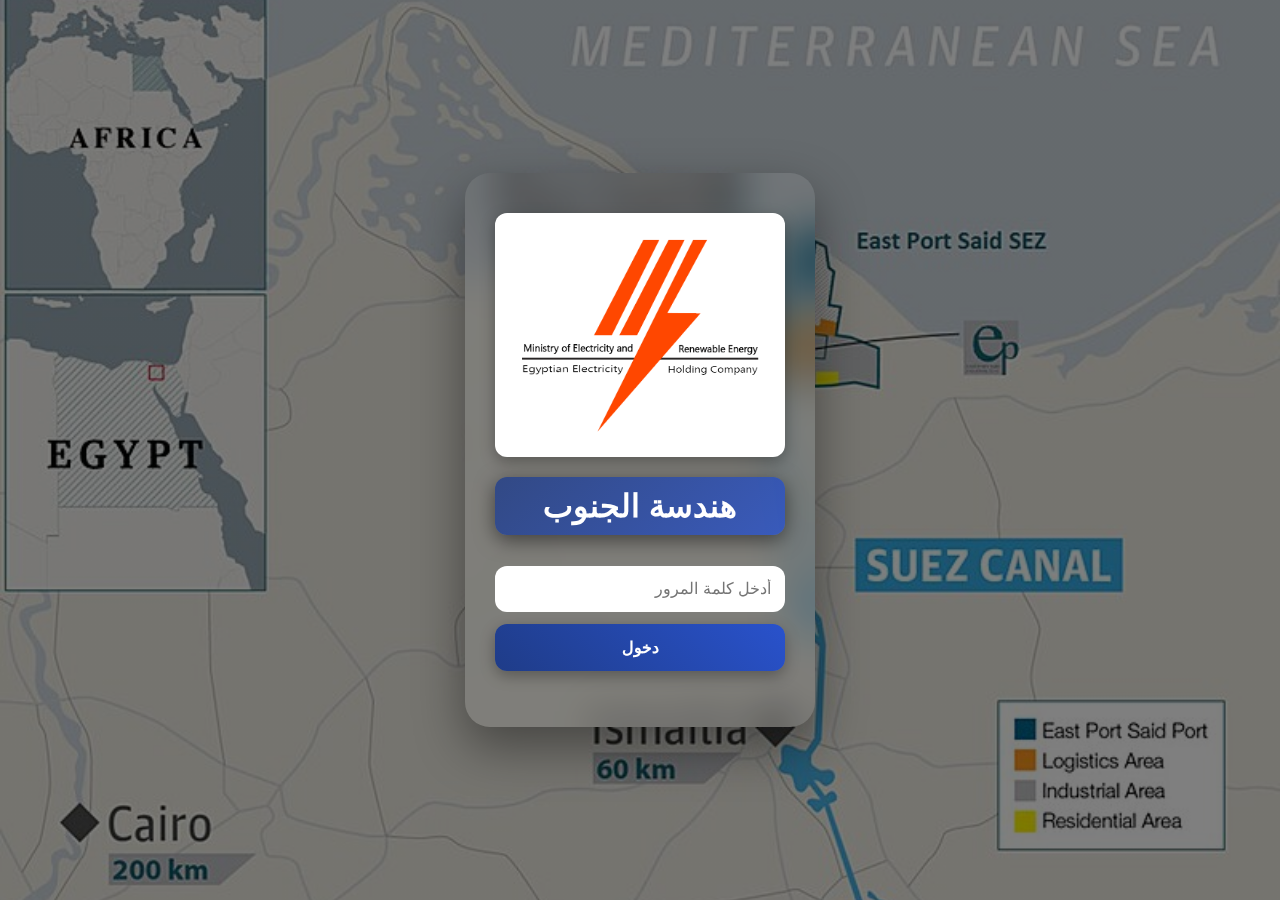
<file: index.html>
<!DOCTYPE html>
<html lang="ar">
<head>
    <meta charset="UTF-8">
    <meta name="viewport" content="width=device-width, initial-scale=1.0">
    <title>هندسة الجنوب - تسجيل الدخول</title>

    <style>
        * {
            margin: 0;
            padding: 0;
            box-sizing: border-box;
        }

        body {
            font-family: "Tahoma", sans-serif;
            direction: rtl;
            min-height: 100vh;
            display: flex;
            justify-content: center;
            align-items: center;
            background: linear-gradient(rgba(0,0,0,0.5), rgba(0,0,0,0.5)),
                        url("south-portsaid.jpg") no-repeat center center fixed;
            background-size: cover;
        }

        .container {
            background: rgba(255, 255, 255, 0.08);
            backdrop-filter: blur(20px);
            padding: 40px 30px;
            border-radius: 25px;
            text-align: center;
            width: 350px;
            max-width: 95%;
            animation: fadeIn 1.2s ease;
            box-shadow: 0 20px 50px rgba(0,0,0,0.4);
            display: flex;
            flex-direction: column;
            align-items: center;
        }

        /* Logo Styling */
        .logo {
            width: 100%;
            max-width: 350px;
            height: auto;
            margin-bottom: 20px;
            background-color: white;
            padding: 15px;
            border-radius: 12px;
            box-shadow: 0 5px 15px rgba(0,0,0,0.3);
            animation: float 3s ease-in-out infinite;
        }

        h1 {
            font-size: 32px;
            font-weight: bold;
            margin-bottom: 25px;
            letter-spacing: 2px;
            color: white;
            padding: 10px 20px;
            border-radius: 12px;
            background: linear-gradient(135deg, rgba(31,60,136,0.8), rgba(41,82,204,0.8));
            box-shadow: 0 5px 20px rgba(0,0,0,0.5);
            animation: glow 2s infinite alternate, float 3s ease-in-out infinite;
            width: 100%;
            text-align: center;
            max-width: 350px;
        }

        @keyframes glow {
            0% { box-shadow: 0 5px 20px rgba(0,0,0,0.5); }
            100% { box-shadow: 0 10px 40px rgba(41,82,204,0.8); }
        }

        @keyframes float {
            0%, 100% { transform: translateY(0); }
            50% { transform: translateY(-8px); }
        }

        input[type="password"] {
            width: 100%;
            padding: 14px;
            margin: 6px 0;
            border: none;
            border-radius: 12px;
            font-size: 16px;
        }

        button {
            width: 100%;
            padding: 14px;
            margin: 6px 0;
            border: none;
            border-radius: 12px;
            font-size: 16px;
            cursor: pointer;
            transition: all 0.3s ease;
            background: linear-gradient(45deg, #1f3c88, #2952cc);
            color: white;
            font-weight: bold;
            box-shadow: 0 5px 15px rgba(0,0,0,0.3);
        }

        button:hover {
            transform: translateY(-3px);
            box-shadow: 0 8px 20px rgba(0,0,0,0.5);
            background: linear-gradient(45deg, #162f6b, #1f3c88);
        }

        button:active {
            transform: scale(0.96);
        }

        #error {
            color: #ff7777;
            font-weight: bold;
            margin-top: 10px;
        }

        @keyframes fadeIn {
            from { opacity: 0; transform: translateY(40px); }
            to { opacity: 1; transform: translateY(0); }
        }

        /* ===== Responsive for Mobile ===== */
        @media (max-width: 500px) {
            .container {
                width: 90%;
                padding: 25px 15px;
            }
            .logo {
                max-width: 200px;
                padding: 10px;
            }
            h1 {
                font-size: 24px;
                max-width: 100%;
                padding: 8px 12px;
            }
            input[type="password"], button {
                font-size: 14px;
                padding: 12px;
            }
        }
    </style>
</head>
<body>

<div class="container">
    <!-- Company Logo -->
    <img src="logo.png" alt="هندسة الجنوب" class="logo">

    <!-- Title -->
    <h1>هندسة الجنوب</h1>

    <input type="password" id="password" placeholder="أدخل كلمة المرور">
    <button onclick="checkPassword()">دخول</button>
    <p id="error"></p>
</div>

<script>
    function checkPassword() {
        const password = document.getElementById("password").value;
        if(password === "2030") {
            window.location.href = "main.html";
        } else {
            document.getElementById("error").innerText = "كلمة المرور غير صحيحة";
        }
    }
</script>

</body>
</html>
</file>
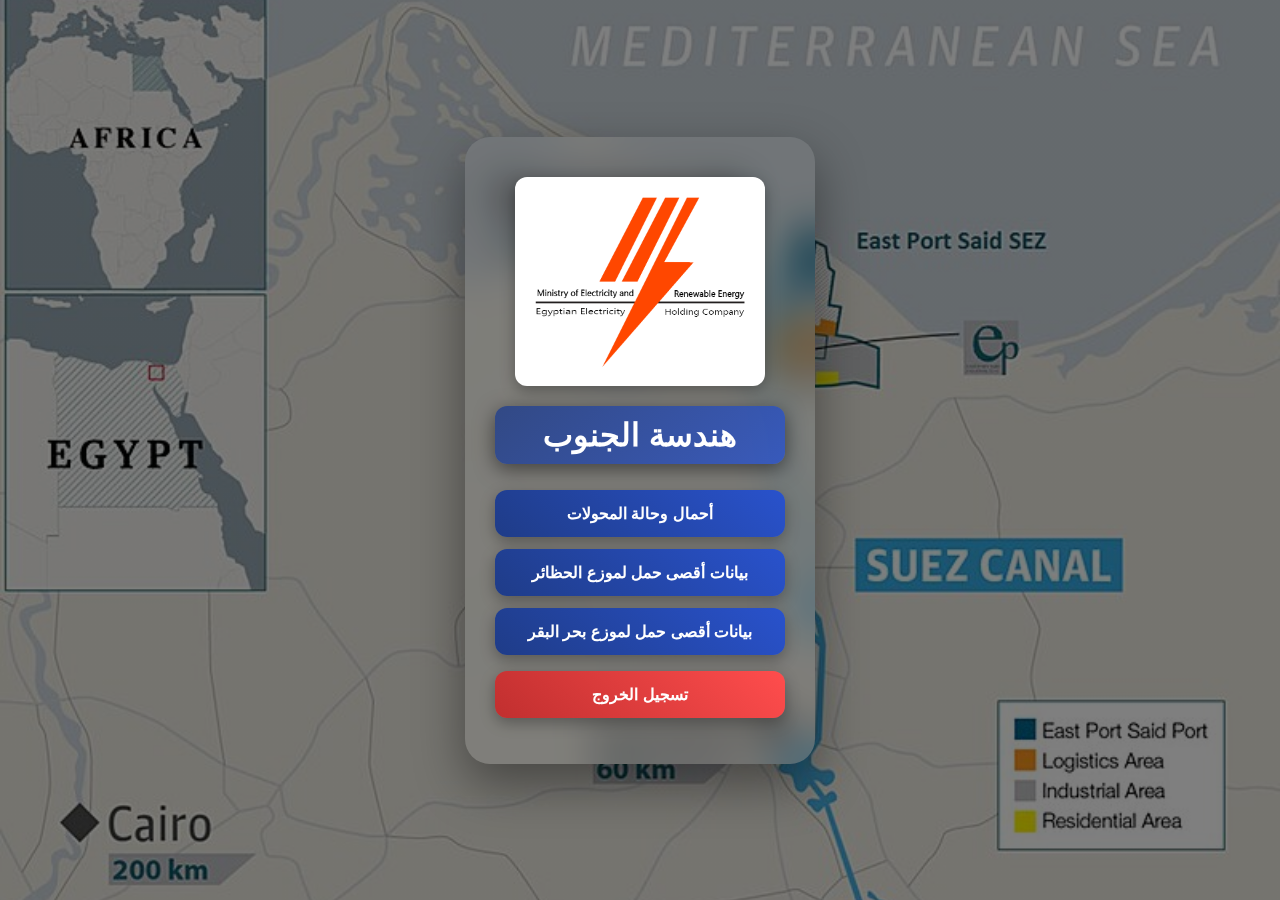
<file: main.html>
<!DOCTYPE html>
<html lang="ar">
<head>
    <meta charset="UTF-8">
    <meta name="viewport" content="width=device-width, initial-scale=1.0">
    <title>هندسة الجنوب</title>

    <style>
        * {
            margin: 0;
            padding: 0;
            box-sizing: border-box;
        }

        body {
            font-family: "Tahoma", sans-serif;
            direction: rtl;
            min-height: 100vh;
            display: flex;
            justify-content: center;
            align-items: center;
            background: linear-gradient(rgba(0,0,0,0.5), rgba(0,0,0,0.5)),
                        url("south-portsaid.jpg") no-repeat center center fixed;
            background-size: cover;
        }

        .container {
            background: rgba(255, 255, 255, 0.08);
            backdrop-filter: blur(20px);
            padding: 40px 30px;
            border-radius: 25px;
            text-align: center;
            width: 350px;
            max-width: 95%;
            animation: fadeIn 1.2s ease;
            box-shadow: 0 20px 50px rgba(0,0,0,0.4);
            display: flex;
            flex-direction: column;
            align-items: center;
        }

        /* Logo Styling */
        .logo {
            width: 100%;
            max-width: 250px;
            height: auto;
            margin-bottom: 20px;
            background-color: white;
            padding: 10px;
            border-radius: 12px;
            box-shadow: 0 5px 15px rgba(0,0,0,0.3);
            animation: float 3s ease-in-out infinite;
        }

        h1 {
            font-size: 32px;
            font-weight: bold;
            margin-bottom: 20px;
            letter-spacing: 2px;
            color: white;
            padding: 10px 20px;
            border-radius: 12px;
            background: linear-gradient(135deg, rgba(31,60,136,0.8), rgba(41,82,204,0.8));
            box-shadow: 0 5px 20px rgba(0,0,0,0.5);
            animation: glow 2s infinite alternate, float 3s ease-in-out infinite;
            width: 100%;
            text-align: center;
            max-width: 300px;
        }

        @keyframes glow {
            0% { box-shadow: 0 5px 20px rgba(0,0,0,0.5); }
            100% { box-shadow: 0 10px 40px rgba(41,82,204,0.8); }
        }

        @keyframes float {
            0%, 100% { transform: translateY(0); }
            50% { transform: translateY(-8px); }
        }

        button {
            width: 100%;
            padding: 14px;
            margin: 6px 0;
            border: none;
            border-radius: 12px;
            font-size: 16px;
            cursor: pointer;
            transition: all 0.3s ease;
            background: linear-gradient(45deg, #1f3c88, #2952cc);
            color: white;
            font-weight: bold;
            box-shadow: 0 5px 15px rgba(0,0,0,0.3);
        }

        button:hover {
            transform: translateY(-3px);
            box-shadow: 0 8px 20px rgba(0,0,0,0.5);
            background: linear-gradient(45deg, #162f6b, #1f3c88);
        }

        button:active {
            transform: scale(0.96);
        }

        .logout {
            background: linear-gradient(45deg, #c12f2f, #ff4d4d);
            margin-top: 10px;
        }

        @keyframes fadeIn {
            from { opacity: 0; transform: translateY(40px); }
            to { opacity: 1; transform: translateY(0); }
        }

        /* ===== Responsive for Mobile ===== */
        @media (max-width: 500px) {
            .container {
                width: 90%;
                padding: 25px 15px;
            }
            .logo {
                max-width: 180px;
                padding: 8px;
            }
            h1 {
                font-size: 24px;
                max-width: 100%;
                padding: 6px 12px;
            }
            button {
                font-size: 14px;
                padding: 12px;
            }
        }
    </style>
</head>
<body>

<div class="container">
    <!-- Company Logo -->
    <img src="logo.png" alt="هندسة الجنوب" class="logo">

    <!-- Title -->
    <h1>هندسة الجنوب</h1>

    <!-- Buttons -->
    <button onclick="window.location.href='https://forms.gle/GU8i1RRk9BFZE9PN8'">أحمال وحالة المحولات</button>
    <button onclick="window.location.href='max_load.html'">بيانات أقصى حمل لموزع الحظائر</button>
    <button onclick="window.location.href='max_load.html'">بيانات أقصى حمل لموزع بحر البقر</button>
    <button onclick="window.location.href='index.html'" class="logout">تسجيل الخروج</button>
</div>

</body>
</html>
</file>
